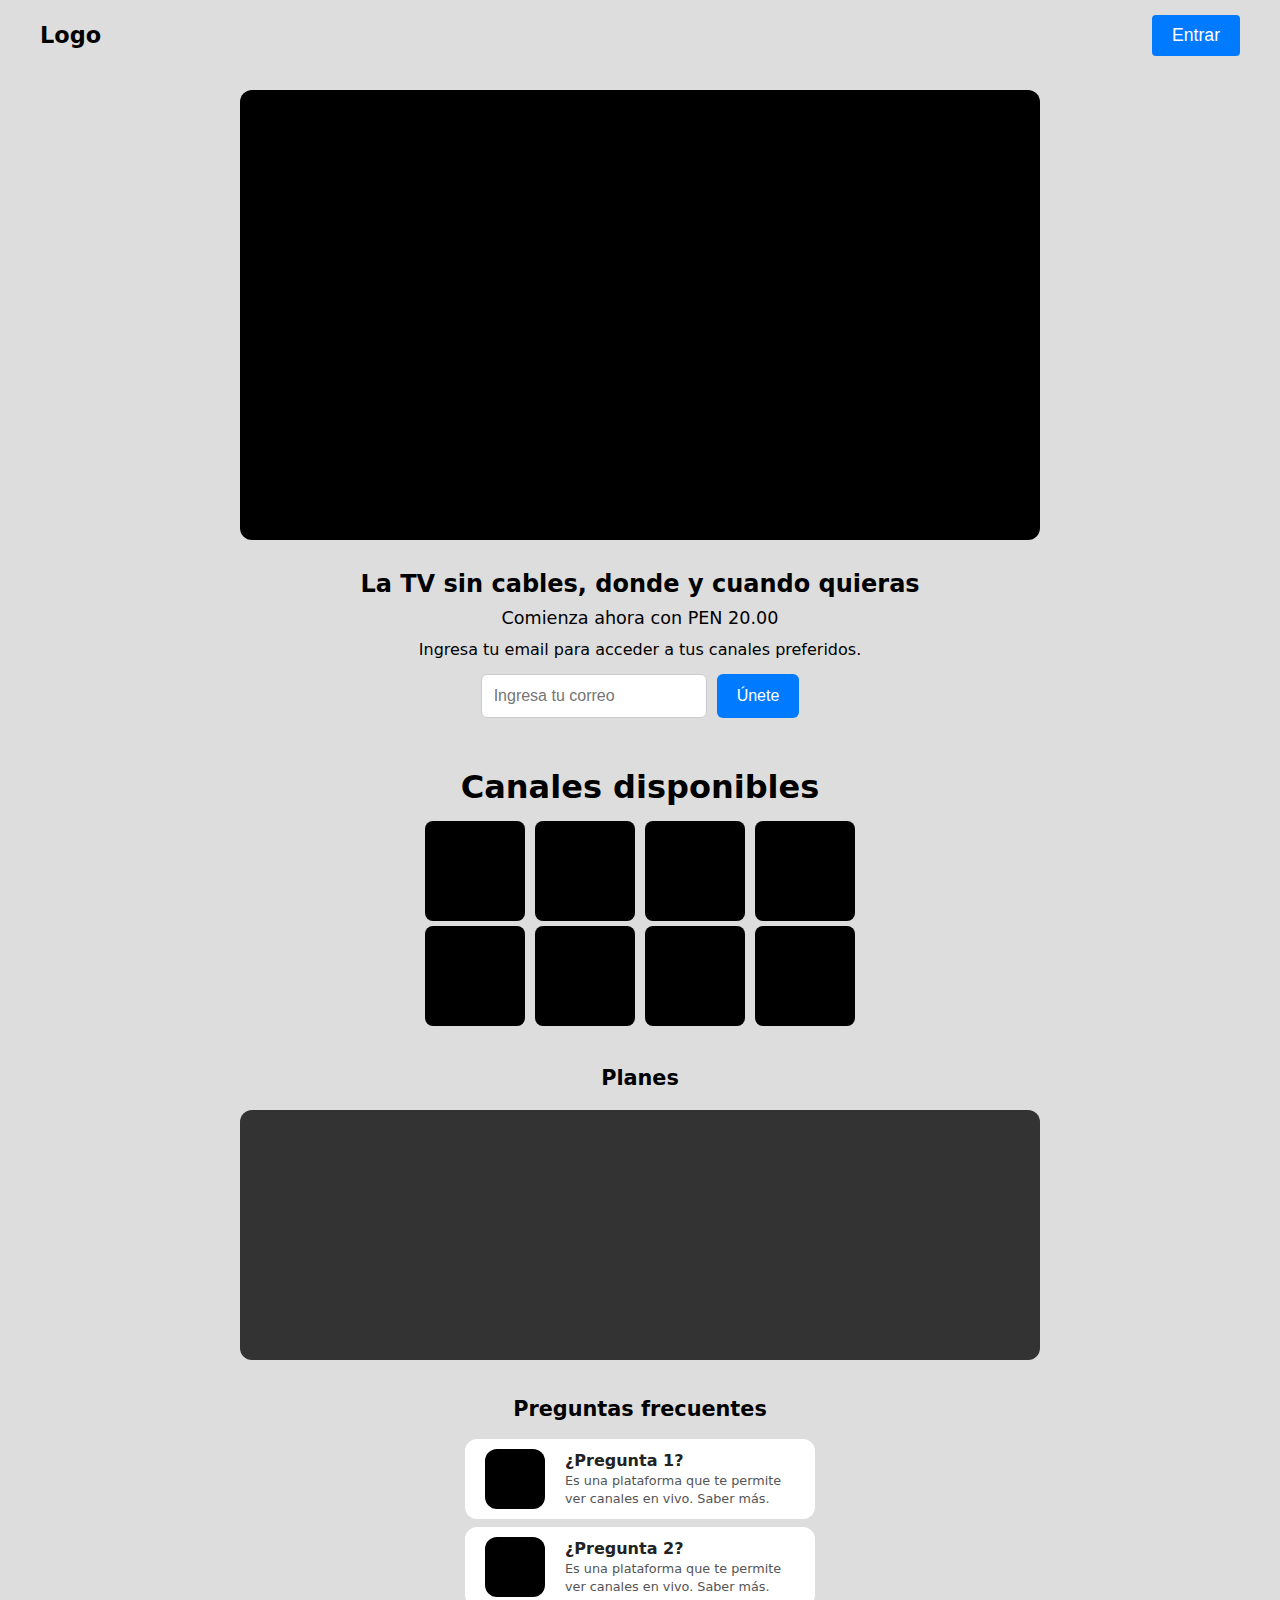
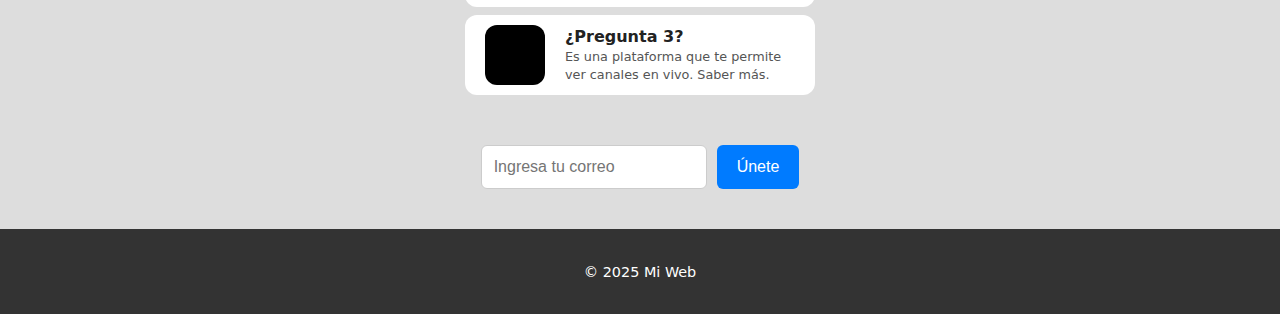
<file: home/home.html>
<!DOCTYPE html>
<html lang="es">
<head>
  <meta charset="UTF-8">
  <meta name="viewport" content="width=device-width, initial-scale=1.0">
  <title>Mi Web</title>
  <link rel="stylesheet" href="css/mobile-firts.css">
  <link rel="stylesheet" href="css/navbar.css">
  <link rel="stylesheet" href="css/video-player.css">
  <link rel="stylesheet" href="css/intro-section.css">
  <link rel="stylesheet" href="css/channels.css">
  <link rel="stylesheet" href="css/plans.css">
  <link rel="stylesheet" href="css/faq.css">
  <link rel="stylesheet" href="css/final-section.css">
  <link rel="stylesheet" href="css/footer.css">
</head>
<body>

<!-- NAVBAR -->
<section class="navbar">
  <div class="navbar-logo">Logo</div>
  <button class="navbar-signin">Entrar</button>
</section>


    <!-- PLAYER HOME 16:9 -->
  <div class="player-container">
    <!-- Aquí irá el reproductor después -->
  </div>

<section class="intro-section">
  <p class="intro-bold">La TV sin cables, donde y cuando quieras</p>
  <p class="intro-normal">Comienza ahora con PEN 20.00</p>
  <p class="intro-subtext">Ingresa tu email para acceder a tus canales preferidos.</p>

  <!-- TYPE YOUR MAIL SECTION -->
  <div class="intro-form">
    <input type="email" placeholder="Ingresa tu correo" class="intro-email">
    <button class="intro-button">Únete</button>
  </div>
</section>

  <section class="canales-section">
    <h2>Canales disponibles</h2>
    <div class="canales-grid">
      <div class="logo"></div>
      <div class="logo"></div>
      <div class="logo"></div>
      <div class="logo"></div>
      <div class="logo"></div>
      <div class="logo"></div>
      <div class="logo"></div>
      <div class="logo"></div>
    </div>
  </section>


<!-- SECCIÓN PLANES -->
  <section class="planes-section">
    <h2>Planes</h2>
    <div class="planes-container">
      <div class="plan-box"></div>
    </div>
  </section>

<section class="faq-section">
 <h2 class="faq-title">Preguntas frecuentes</h2>
  <div class="faq-item">
    <div class="faq-box"></div>
    <div class="faq-content">
      <h3>¿Pregunta 1?</h3>
      <p>Es una plataforma que te permite ver canales en vivo. Saber más.</p>
    </div>
  </div>

  <div class="faq-item">
    <div class="faq-box"></div>
    <div class="faq-content">
      <h3>¿Pregunta 2?</h3>
      <p>Es una plataforma que te permite ver canales en vivo. Saber más.</p>
    </div>
  </div>

  <div class="faq-item">
    <div class="faq-box"></div>
    <div class="faq-content">
      <h3>¿Pregunta 3?</h3>
      <p>Es una plataforma que te permite ver canales en vivo. Saber más.</p>
    </div>
  </div>
</section>

<section class="final-section">
  <div class="intro-form">
    <input type="email" placeholder="Ingresa tu correo" class="intro-email">
    <button class="intro-button">Únete</button>
  </div>
</section>

  <!-- FOOTER -->
  <footer class="footer">
    <p>© 2025 Mi Web</p>
  </footer>

</body>
</html>
</file>
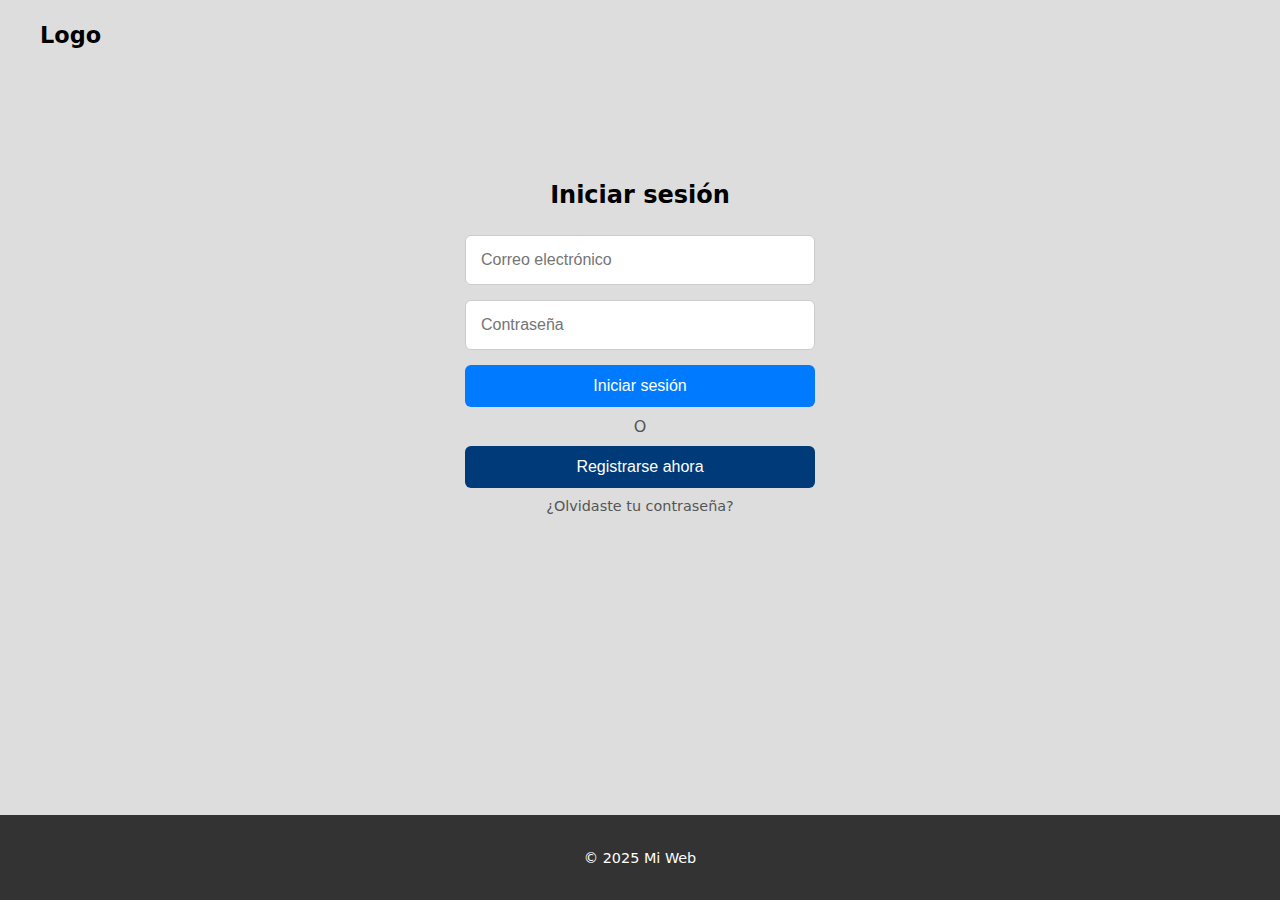
<file: login/login.html>
<!DOCTYPE html>
<html lang="es">
<head>
  <meta charset="UTF-8">
  <meta name="viewport" content="width=device-width, initial-scale=1.0">
  <title>Mi Web</title>
  <link rel="stylesheet" href="css/mobile-firts.css">
  <link rel="stylesheet" href="css/navbar.css">
  <link rel="stylesheet" href="css/login-text.css">
  <link rel="stylesheet" href="css/login-forms.css">
  <link rel="stylesheet" href="css/footer.css">
</head>
<body>
  <!-- NAVBAR COMO SECCIÓN NORMAL -->
<section class="navbar">
  <div class="navbar-logo">Logo</div>
</section>

    <!-- TODO EL CONTENIDO DE LA PÁGINA -->
<section class="login-section">
  <p class="login-text">Iniciar sesión</p>
</section>

<section class="login-form-section">
  <form class="login-form">
    <input type="email" placeholder="Correo electrónico" class="login-input">
    <input type="password" placeholder="Contraseña" class="login-input">
    <button type="submit" class="login-button">Iniciar sesión</button>
  </form>
    <p class="separator">O</p>
    <button type="button" class="register-button">Registrarse ahora</button>
    <p class="forgot-password">¿Olvidaste tu contraseña?</p>
</section>

  <!-- FOOTER -->
<footer class="footer">
  <p>© 2025 Mi Web</p>
</footer>

</body>

</html>
</file>
<file: home/css/mobile-firts.css>
/* Estilos base — MÓVIL por defecto */
body {
  margin: 0;
  padding: 0;
  font-family: system-ui, sans-serif;
  background-color: #f2f2f2;
  justify-content: center;
  align-items: center;
  height: 100vh;
}

/* Ajustes para pantallas medianas (tablets) */
@media (min-width: 768px) {
  body {
    background-color: #e5e5e5;
  }
}

/* Ajustes para pantallas grandes (escritorio) */
@media (min-width: 1200px) {
  body {
    background-color: #ddd;
  }
}

/* ------------------------------
   OCULTAR BARRA DE SCROLL
------------------------------ */
body, .canales-scroll-wrapper, main {
  scrollbar-width: none; /* Firefox */
  -ms-overflow-style: none; /* IE y Edge */
}

body::-webkit-scrollbar,
.canales-scroll-wrapper::-webkit-scrollbar,
main::-webkit-scrollbar {
  display: none; /* Chrome, Safari, Opera */
}
</file>
<file: home/css/navbar.css>
/* Navbar base — ahora sección normal */
.navbar {
  width: 100%;
  height: 60px;                /* altura móvil */
  background-color: #ffffff00; /* transparente, cambia si quieres */
  display: flex;
  align-items: center;
  justify-content: space-between;
  padding: 0 30px;
  box-sizing: border-box;
  color: rgb(0, 0, 0);
  position: static; /* ya no es fija */
  margin: 0;        /* elimina márgenes por defecto */
}

/* Botón Sign-in */
.navbar-signin {
  padding: 8px 16px;
  font-size: 0.9rem;
  font-weight: 500;
  background-color: #007bff;
  color: #fff;
  border: none;
  border-radius: 4px;
  cursor: pointer;
  transition: background-color 0.3s;
}

.navbar-signin:hover {
  background-color: #0056b3;
}

/* Logo */
.navbar-logo {
  font-size: 1.2rem;
  font-weight: bold;
}

/* Ajustes para pantallas más grandes */
@media (min-width: 768px) {
  .navbar {
    height: 70px;
    padding: 0 40px;
  }

  .navbar-logo {
    font-size: 1.4rem;
  }

  .navbar-signin {
    padding: 10px 20px;
    font-size: 1.1rem;
  }
}

/* Reiniciar márgenes del body para evitar gaps extra */
body {
  margin: 0;
  padding: 0;
}
</file>
<file: home/css/video-player.css>
/* Contenedor del reproductor 16:9 */
.player-container {
  width: 90%;              /* ocupa todo el ancho disponible en móvil */
  max-width: 800px;         /* límite en pantallas grandes */
  aspect-ratio: 16 / 9;     /* mantiene proporción 16:9 */
  background-color: #000;   /* temporal, negro para ver la caja */
  margin-top: 20px;
  margin-left: auto;
  margin-right: auto;        /* centra horizontalmente y separa de navbar */
  border-radius: 12px;       /* opcional, bordes redondeados */
}
</file>
<file: home/css/intro-section.css>
.intro-section {
  display: flex;
  flex-direction: column;  /* todo en columna */
  align-items: center;     /* centra horizontalmente */
  justify-content: center; /* centra verticalmente si hay altura */
  gap: 15px;               /* espacio entre elementos */
  margin-top: 10px;          /* separación arriba y abajo */
  padding: 20px;
  text-align: center;
}

.intro-section p {
  margin: 0;        /* elimina márgenes por defecto */
}

.intro-section .intro-bold {
  font-weight: bold;
  font-size: 1.5rem;
}

.intro-section .intro-normal {
  margin-top: -5px;
  font-weight: normal;
  font-size: 1.1rem;
}

.intro-section .intro-subtext {
  font-weight: 300;  /* más ligero que normal */
  font-size: 1rem;
  color: #000000;       /* opcional: gris suave */
  margin-top: -3px;  /* opcional: ajustar separación */
}

.intro-form {
  display: flex;
  gap: 10px;           /* espacio entre input y botón */
  justify-content: center;
  width: 100%;         /* opcional: ocupa todo el ancho disponible */
  max-width: 650px;    /* ajusta el ancho máximo del contenedor */
}

.intro-section .intro-email {
  padding: 12px;
  font-size: 1rem;
  width: 200px;        /* reducimos ancho para que quepa el botón al lado */
  max-width: 70%;      /* responsivo */
  border-radius: 6px;
  border: 1px solid #ccc;
}

.intro-section .intro-button {
  padding: 12px 20px;
  font-size: 1rem;
  background-color: #007bff;
  color: #fff;
  border: none;
  border-radius: 6px;
  cursor: pointer;
  transition: background-color 0.3s;
}

.intro-section .intro-button:hover {
  background-color: #0056b3;
}
</file>
<file: home/css/channels.css>
/* SECCIÓN CANALES */
.canales-section {
  text-align: center;
  margin: 30px 0;
}

.canales-section h2 {
  font-size: 1.3rem;
  margin-bottom: 15px;
}

/* Grid de logos 2 filas x 4 columnas */
.canales-grid {
  display: grid;
  grid-template-columns: repeat(4, auto);
  column-gap: 10px;
  row-gap: 5px;
  justify-items: center;     /* centra cada logo */
  justify-content: center;   /* centra el grid completo */
  max-width: 360px;          /* 4 logos x 80px + 3 gaps de 5px = 320+15=335px, un poco de margen */
  margin: 0 auto;            /* centra el grid en la pantalla */
}


/* "Logos" simulados */
.logo {
  width: 80px;
  height: 80px;
  background-color: #000;
  border-radius: 8px;
}

/* Responsive (desktop) */
@media (min-width: 768px) {
  .canales-section h2 {
    font-size: 2rem;
  }

  .logo {
    width: 100px;
    height: 100px;
  }
}
</file>
<file: home/css/plans.css>
/* SECCIÓN PLANES */
.planes-section {
  text-align: center;
  margin-top: 40px;
  margin-bottom: 0px;
}

.planes-section h2 {
  font-size: 1.3rem;
  margin-bottom: 20px;
}

/* Contenedor de cajas */
.planes-container {
  display: flex;
  flex-direction: column; /* vertical por defecto (mobile) */
  gap: 10px;              /* espacio entre cajas */
  align-items: center;    /* centra las cajas horizontalmente */
}

/* Cajas */
.plan-box {
  width: 350px;           /* tamaño base móvil */
  height: 250px;
  background-color: #333;
  border-radius: 12px;
}

/* Desktop: cajas lado a lado */
@media (min-width: 768px) {
  .planes-container {
    flex-direction: row;   /* horizontal en desktop */
    justify-content: center;
  }

  .plan-box {
    width: 800px;          /* tamaño mayor en desktop */
  }
}
</file>
<file: home/css/faq.css>
/* SECCIÓN FAQ */
.faq-section {
  display: flex;
  flex-direction: column;
  gap: 8px;              /* espacio entre preguntas */
  margin: 10px 0;
  padding: 10px;
  max-width: 800px;
  margin-left: auto;
  margin-right: auto;
}

.faq-title {
  text-align: center;  /* centra el título */
  font-size: 1.3rem;     /* tamaño del título */
  font-weight: bold;   
  margin-bottom: 10px; /* espacio entre título y preguntas */
}

.faq-item {
  width: 350px;      /* ancho fijo */
  height: 80px;     /* alto fijo */
  margin: 0 auto;    /* centra horizontalmente */
  display: flex;
  align-items: center;
  gap: 20px;
  background-color: #ffffff;
  border-radius: 12px;
  padding: 20px;
  box-sizing: border-box;
}

.faq-box {
  width: 60px;
  height: 60px;
  background-color: #000000;
  border-radius: 12px;
  flex-shrink: 0; /* evita que se reduzca */
}

.faq-content h3 {
  margin: 0;
  font-size: 1rem;
  font-weight: 600;
  color: #222;
}

.faq-content p {
  margin: 2px 0 0;
  font-size: 0.8rem;
  color: #555;
  line-height: 1.4;
}
</file>
<file: home/css/final-section.css>
.final-section {
  display: flex;
  justify-content: center;  /* centra el formulario */
  margin: 40px 0;           /* separación arriba y abajo */
  width: 100%;
}

.intro-form {
  display: flex;
  gap: 10px;               /* espacio entre input y botón */
  justify-content: center;
  width: 100%;
  max-width: 650px;        /* ancho máximo */
}

.intro-email {
  padding: 12px;
  font-size: 1rem;
  width: 200px;            /* ancho base para que quepa el botón al lado */
  max-width: 70%;           /* responsivo */
  border-radius: 6px;
  border: 1px solid #ccc;
}

.intro-button {
  padding: 12px 20px;
  font-size: 1rem;
  background-color: #007bff;
  color: #fff;
  border: none;
  border-radius: 6px;
  cursor: pointer;
  transition: background-color 0.3s;
}

.intro-button:hover {
  background-color: #0056b3;
}
</file>
<file: home/css/footer.css>
/* FOOTER */
.footer {
  background-color: #333;   /* mismo color que la navbar */
  color: #fff;              /* texto blanco */
  text-align: center;       /* centra el contenido */
  padding: 20px 0;          /* espacio arriba y abajo */
  margin-top: 40px;         /* separa del contenido anterior */
  font-size: 0.9rem;
}
</file>
<file: login/css/mobile-firts.css>
/* ------------------------------
   Estilos base — MÓVIL por defecto
------------------------------ */
html, body {
  margin: 0;
  padding: 0;
  height: 100%;           /* asegura que body ocupe toda la ventana */
  font-family: system-ui, sans-serif;
  background-color: #f2f2f2;
  display: flex;
  flex-direction: column; /* columna vertical: navbar + contenido + footer */
}

/* Contenedor principal del contenido (todo menos footer) */
main, .page-content {
  flex: 1; /* ocupa todo el espacio disponible */
}

/* Ajustes para pantallas medianas (tablets) */
@media (min-width: 768px) {
  body {
    background-color: #e5e5e5;
  }
}

/* Ajustes para pantallas grandes (escritorio) */
@media (min-width: 1200px) {
  body {
    background-color: #ddd;
  }
}

/* ------------------------------
   OCULTAR BARRA DE SCROLL
------------------------------ */
body, .canales-scroll-wrapper, main {
  scrollbar-width: none; /* Firefox */
  -ms-overflow-style: none; /* IE y Edge */
}

body::-webkit-scrollbar,
.canales-scroll-wrapper::-webkit-scrollbar,
main::-webkit-scrollbar {
  display: none; /* Chrome, Safari, Opera */
}

/* ------------------------------
   Reiniciar márgenes y padding global
------------------------------ */
* {
  box-sizing: border-box;
}
</file>
<file: login/css/navbar.css>
/* Navbar base — ahora sección normal */
.navbar {
  width: 100%;
  height: 60px;                /* altura móvil */
  background-color: #ffffff00; /* transparente, cambia si quieres */
  display: flex;
  align-items: center;
  justify-content: space-between;
  padding: 0 30px;
  box-sizing: border-box;
  color: rgb(0, 0, 0);
  position: static; /* ya no es fija */
  margin: 0;        /* elimina márgenes por defecto */
}

/* Logo */
.navbar-logo {
  font-size: 1.2rem;
  font-weight: bold;
}

/* Ajustes para pantallas más grandes */
@media (min-width: 768px) {
  .navbar {
    height: 70px;
    padding: 0 40px;
  }

  .navbar-logo {
    font-size: 1.4rem;
  }

}

/* Reiniciar márgenes del body para evitar gaps extra */
body {
  margin: 0;
  padding: 0;
}
</file>
<file: login/css/login-text.css>
/* Sección de Iniciar Sesión */
.login-section {
  display: flex;
  justify-content: center; /* centra horizontalmente */
  align-items: center;     /* centra verticalmente dentro de la altura de la sección */
  height: 10px;           /* puedes ajustar este valor */
  background-color: #ffffff00; /* opcional */
  margin-top: 120px;
  margin-bottom: -5px;
  padding: 0;
}

.login-text {
  font-size: 1.5rem;
  font-weight: bold;
  color: #000000;
  text-align: center;
}
</file>
<file: login/css/login-forms.css>
/* Sección del formulario */
.login-form-section {
  display: flex;
  justify-content: center;
  align-items: center;
  flex-direction: column;
  margin: 40px 0;
  padding: 0px;
}

/* Formulario */
.login-form {
  display: flex;
  flex-direction: column;
  gap: 15px; /* espacio entre los campos */
  width: 100%;
  max-width: 350px; /* ancho máximo del formulario */
}

/* Campos de texto */
.login-input {
  padding: 15px;
  font-size: 1rem;
  border: 1px solid #ccc;
  border-radius: 6px;
  outline: none;
  transition: border-color 0.2s ease;
}

.login-input:focus {
  border-color: #007bff;
}

/* Botón */
.login-button {
  padding: 12px;
  font-size: 1rem;
  background-color: #007bff;
  color: #fff;
  border: none;
  border-radius: 6px;
  cursor: pointer;
  transition: background-color 0.3s;
}

.login-button:hover {
  background-color: #0056b3;
}

.register-button {
  padding: 12px;
  font-size: 1rem;
  background-color: #003a79;
  color: #fff;
  border: none;
  border-radius: 6px;
  cursor: pointer;
  transition: background-color 0.3s;
}

.register-button:hover {
  background-color: #0056b3;
}

/* Separador */
.separator {
  margin: 10px 0 10px 0;
  font-size: 1rem;
  color: #555;
  text-align: center;
}

.login-button,
.register-button {
  width: 100%;
  max-width: 350px;
}

/* Texto “Olvidaste tu contraseña” centrado */
.forgot-password {
  margin-top: 10px;
  font-size: 0.9rem;
  color: #555;
  text-align: center;
  cursor: pointer;
  transition: color 0.2s ease;
}

.forgot-password:hover {
  color: #007bff;
  text-decoration: underline;
}
</file>
<file: login/css/footer.css>
.footer {
  background-color: #333;   
  color: #fff;              
  text-align: center;       
  padding: 20px 0;          
  font-size: 0.9rem;
  margin-top: auto;          /* clave para sticky footer */
}
</file>
